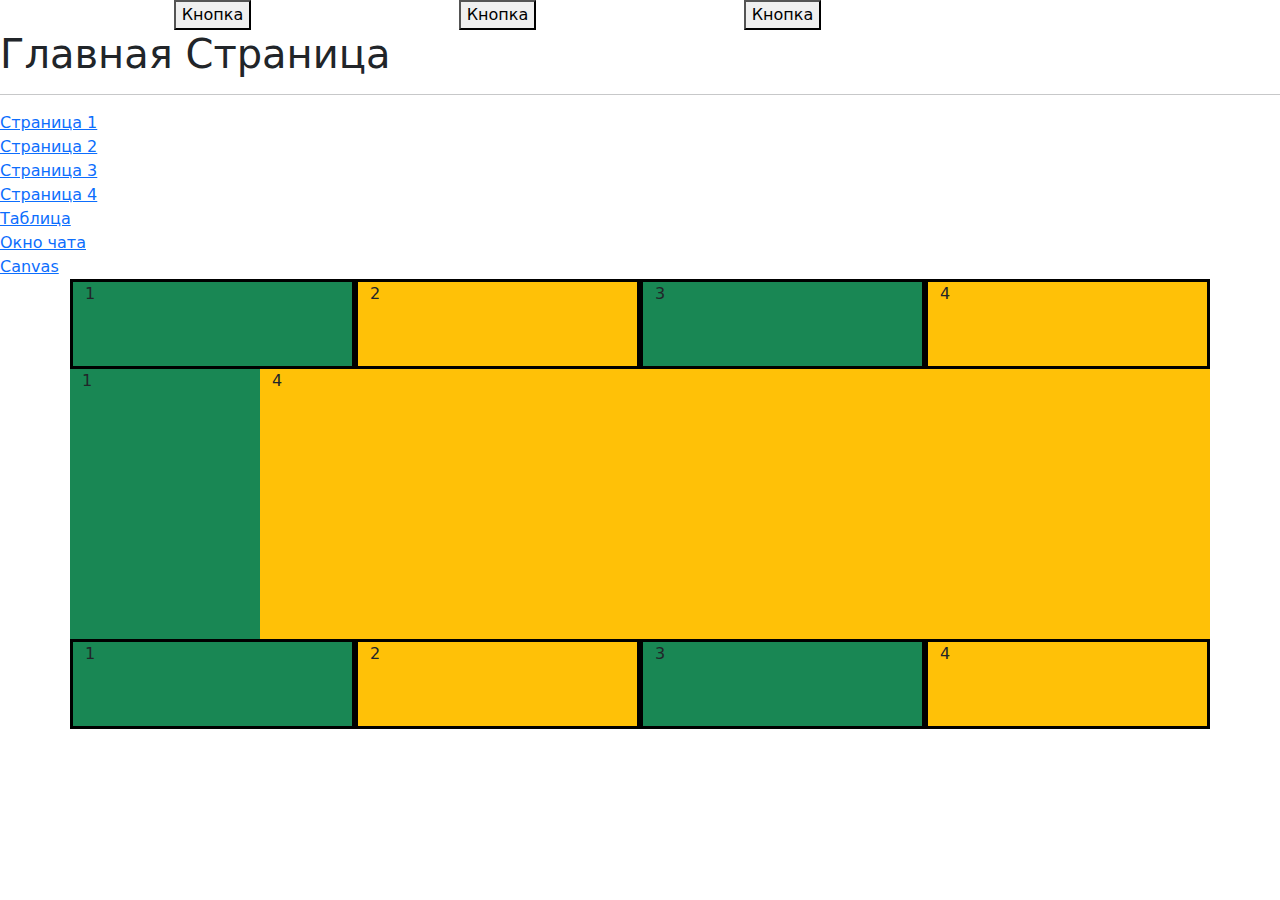
<file: index.html>
<!DOCTYPE html>
<html>
  <head>
    <link href="https://cdn.jsdelivr.net/npm/bootstrap@5.3.3/dist/css/bootstrap.min.css" rel="stylesheet" integrity="sha384-QWTKZyjpPEjISv5WaRU9OFeRpok6YctnYmDr5pNlyT2bRjXh0JMhjY6hW+ALEwIH" crossorigin="anonymous">
  </head>
  <body>
    <style>
      .col {border:3px solid black;}
    </style>
    
    <div class="container text-center">
      <div class="row">
        <div class="col-3">
          <button>Кнопка</button>
        </div>
        <div class="col-3">
          <button>Кнопка</button>
        </div>
        <div class="col-3">
          <button>Кнопка</button>
        </div>
      </div>
    </div>
  
    <h1>Главная Страница</h1><hr>
    <a href=page1.html>Страница 1</a><br>
    <a href=page2.html>Страница 2</a><br>
    <a href=page3.html>Страница 3</a><br>
    <a href=page4.html>Страница 4</a><br>
    <a href="table.html">Таблица</a><br>
    <a href="chat.html">Окно чата</a><br>
    <a href="canvas.html">Canvas</a>
    <div class="container">
      <div class="row" style="height:10vh">
        <div class="col bg-success">1</div>
        <div class="col bg-warning">2</div>
        <div class="col bg-success">3</div>
        <div class="col bg-warning">4</div>
      </div>
      
      <div class="row" style="height:30vh">
        <div class="col-2 bg-success">1</div>
        <div class="col-10 bg-warning">4</div>
      </div>
      
      <div class="row" style="height:10vh">
        <div class="col bg-success">1</div>
        <div class="col bg-warning">2</div>
        <div class="col bg-success">3</div>
        <div class="col bg-warning">4</div>
      </div>
    </div>
  </body>
</html>
</file>
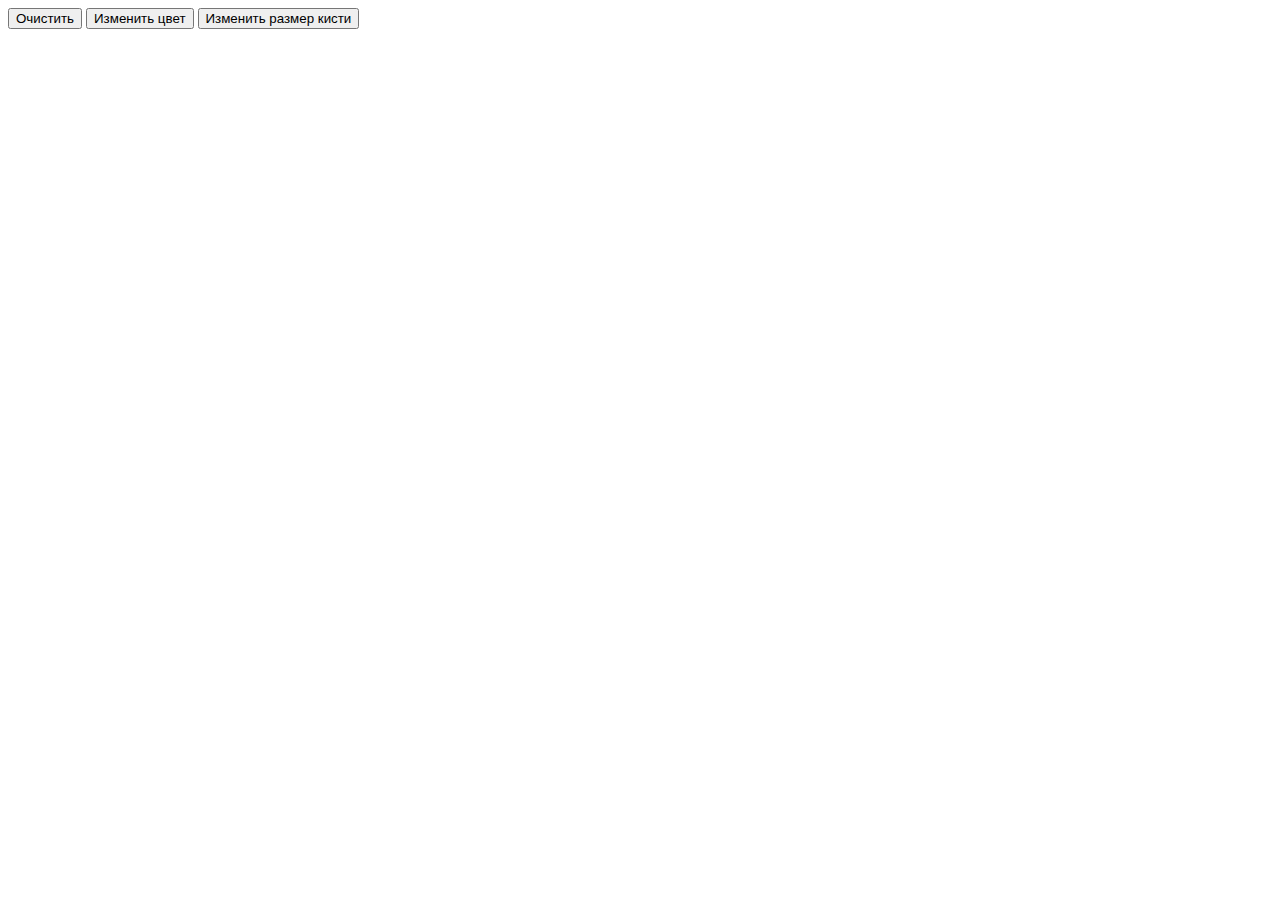
<file: canvas.html>
<!DOCTYPE html>
<html lang="en">
<head>
    <meta charset="UTF-8">
    <meta name="viewport" content="width=device-width, initial-scale=1.0">
    <title>Canvas</title>
</head>
<body>
    <div class="controls">
        <button id="clearBtn">Очистить</button>
        <button id="colorBtn">Изменить цвет</button>
        <button id="sizeBtn">Изменить размер кисти</button>
    </div>
    <canvas id="drawingCanvas" width="800" height="600"></canvas>

    <script>
        const canvas = document.getElementById('drawingCanvas');
        const ctx = canvas.getContext('2d');
        const clearBtn = document.getElementById('clearBtn');
        const colorBtn = document.getElementById('colorBtn');
        const sizeBtn = document.getElementById('sizeBtn');

        let isDrawing = false;
        let currentColor = '#000000';
        let brushSize = 5;

        canvas.addEventListener('mousedown', startDrawing);
        canvas.addEventListener('touchstart', (e) => {
            e.preventDefault();
            const touch = e.touches[0];
            const mouseEvent = new MouseEvent('mousedown', {
                clientX: touch.clientX,
                clientY: touch.clientY
            });
            canvas.dispatchEvent(mouseEvent);
        });

        canvas.addEventListener('mousemove', draw);
        canvas.addEventListener('touchmove', (e) => {
            e.preventDefault();
            const touch = e.touches[0];
            const mouseEvent = new MouseEvent('mousemove', {
                clientX: touch.clientX,
                clientY: touch.clientY
            });
            canvas.dispatchEvent(mouseEvent);
        });

        canvas.addEventListener('mouseup', stopDrawing);
        canvas.addEventListener('mouseout', stopDrawing);
        canvas.addEventListener('touchend', (e) => {
            e.preventDefault();
            const mouseEvent = new MouseEvent('mouseup', {});
            canvas.dispatchEvent(mouseEvent);
        });

        clearBtn.addEventListener('click', () => {
            ctx.clearRect(0, 0, canvas.width, canvas.height);
        });

        colorBtn.addEventListener('click', () => {
            currentColor = `#${Math.floor(Math.random() * 16777215).toString(16)}`;
        });

        sizeBtn.addEventListener('click', () => {
            brushSize = brushSize < 20 ? brushSize + 5 : 5;
        });

        function startDrawing(e) {
            isDrawing = true;
            draw(e);
        }

        function draw(e) {
            if (!isDrawing) return;

            const rect = canvas.getBoundingClientRect();
            const x = e.clientX - rect.left;
            const y = e.clientY - rect.top;

            ctx.lineJoin = 'round';
            ctx.lineCap = 'round';
            ctx.lineWidth = brushSize;
            ctx.strokeStyle = currentColor;

            ctx.lineTo(x, y);
            ctx.stroke();
            ctx.beginPath();
            ctx.moveTo(x, y);
        }

        function stopDrawing() {
            isDrawing = false;
            ctx.beginPath();
        }
    </script>
</body>
</html>
</file>
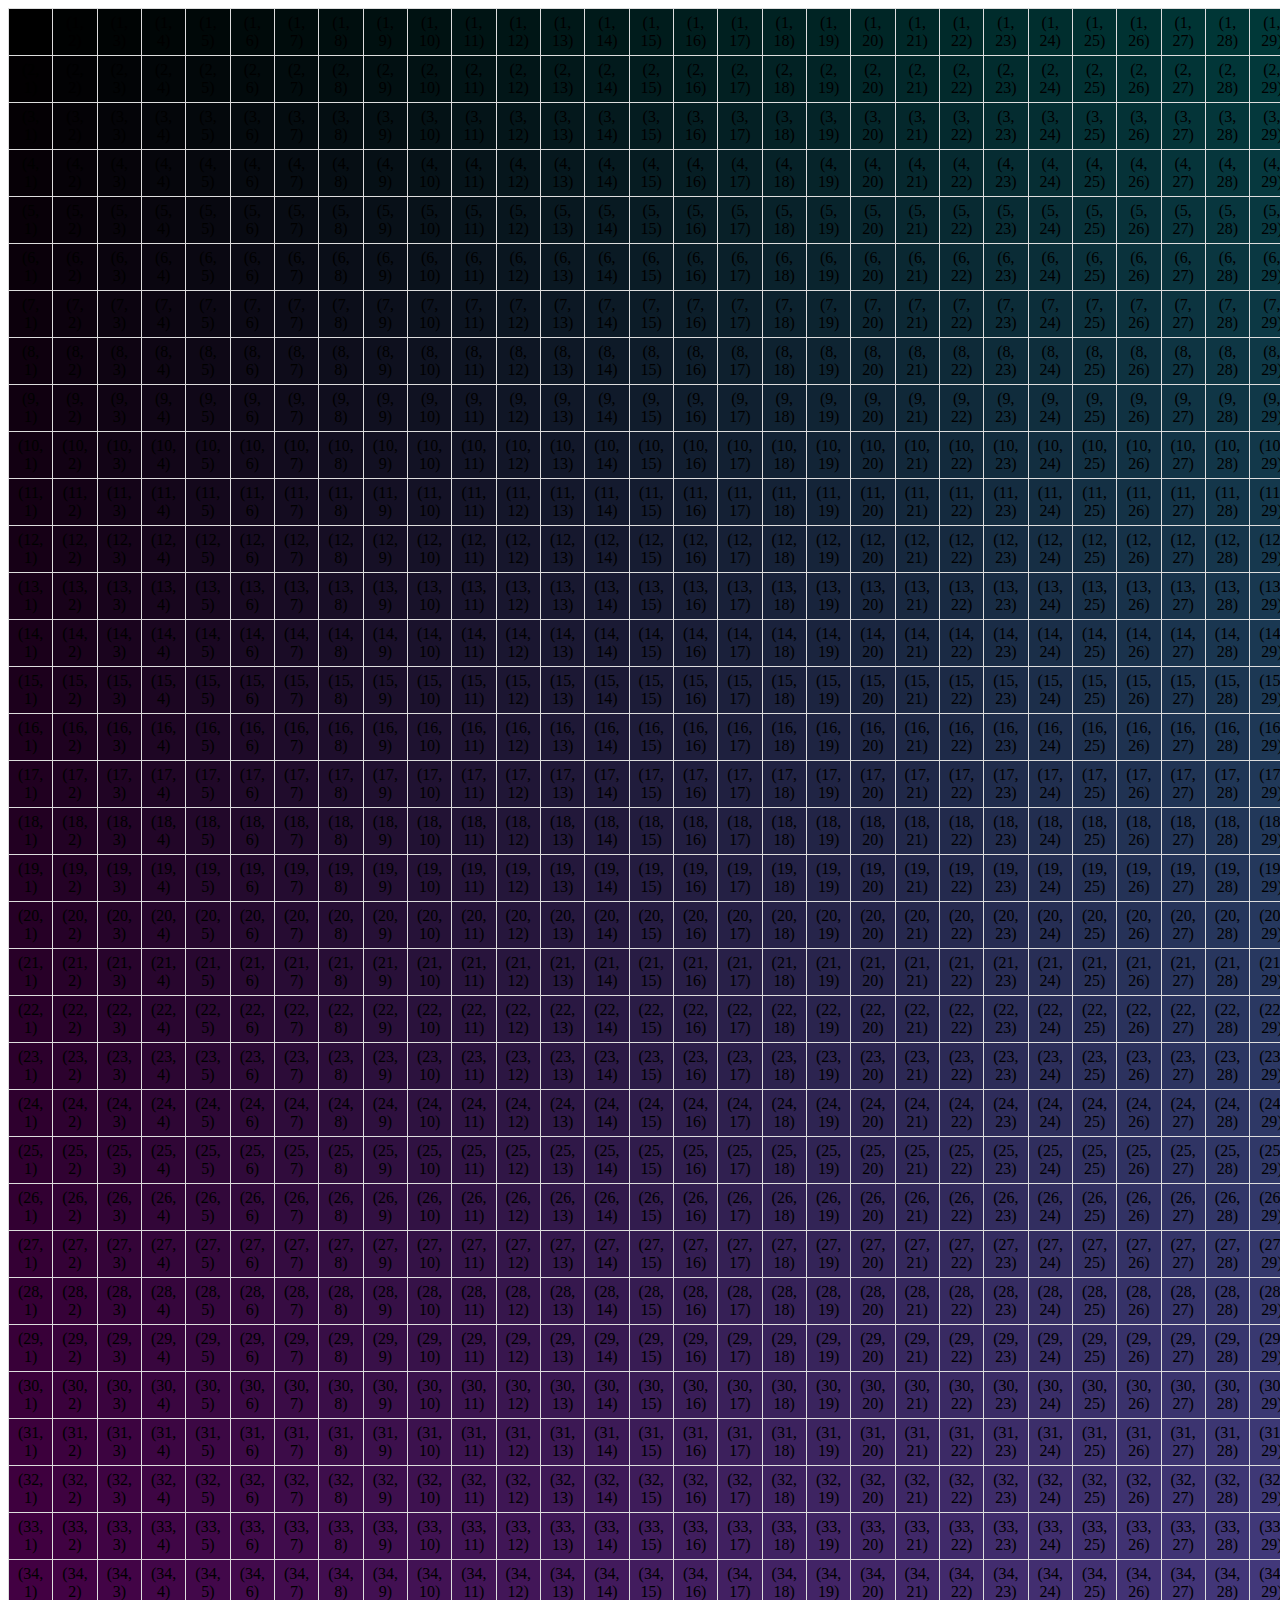
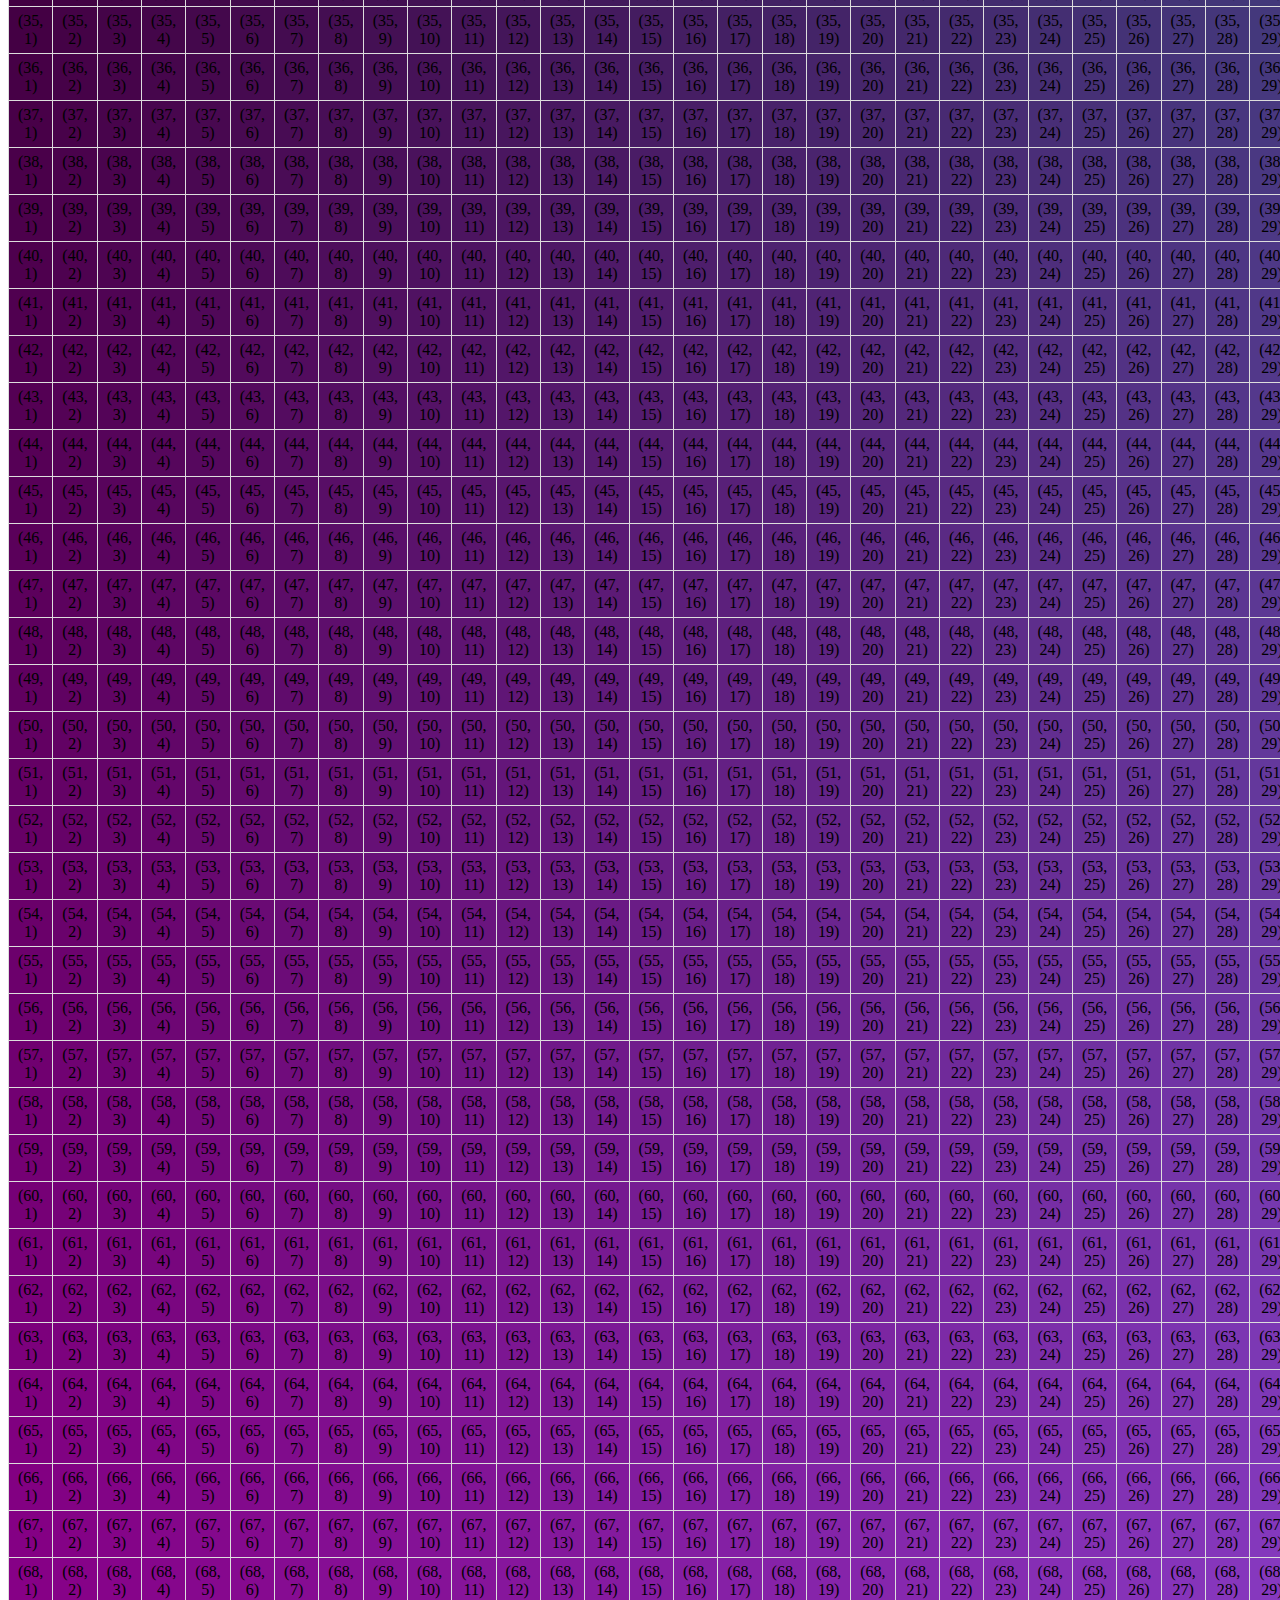
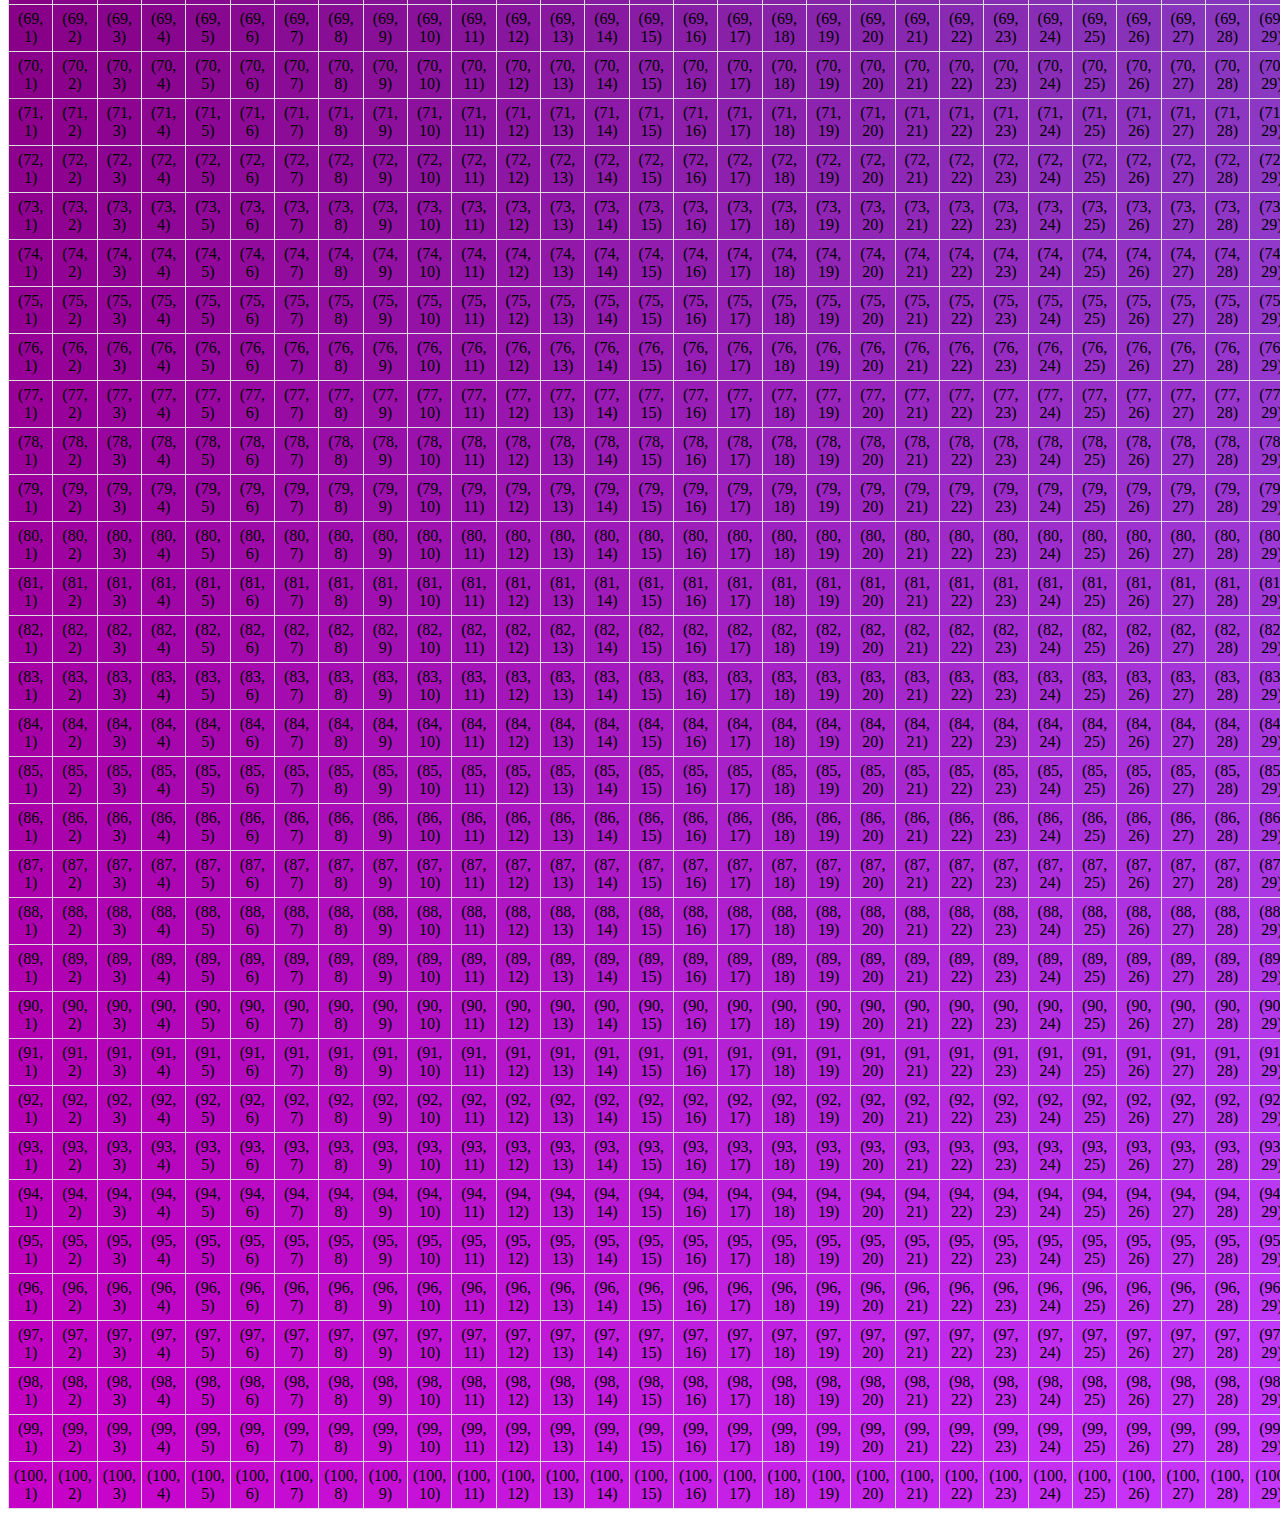
<file: table.html>
<!DOCTYPE html>
<html lang="ru">
<head>
  <meta charset="UTF-8">
  <meta name="viewport" content="width=device-width, initial-scale=1.0">
  <style>
    table {
      border-collapse: collapse;
      width: 100%;
    }
    td {
      border: 1px solid #ddd;
      padding: 5px;
      text-align: center;
    }
  </style>
</head>
<body>
  <table id="Table">
  </table>
  <script>
    const table = document.getElementById("Table");
    
    function click()
    {
      alert("Вы нажали на ячейку")
    }

    for (let i = 0; i < 100; i++) 
    {
      const row = document.createElement("tr");
      for (let j = 0; j < 100; j++) 
      {
        const cell = document.createElement("td");
        cell.textContent = `(${i + 1}, ${j + 1})`;

        const red = (i * 2) % 256;
        const green = (j * 2) % 256;
        const blue = ((i + j) * 2) % 256;
        cell.style.backgroundColor = `rgb(${red}, ${green}, ${blue})`;
        
        cell.onclick = () => click(i + 1, j + 1);

        row.appendChild(cell);
      }
      table.appendChild(row);
    }
  </script>
</body>
</html>
</file>
